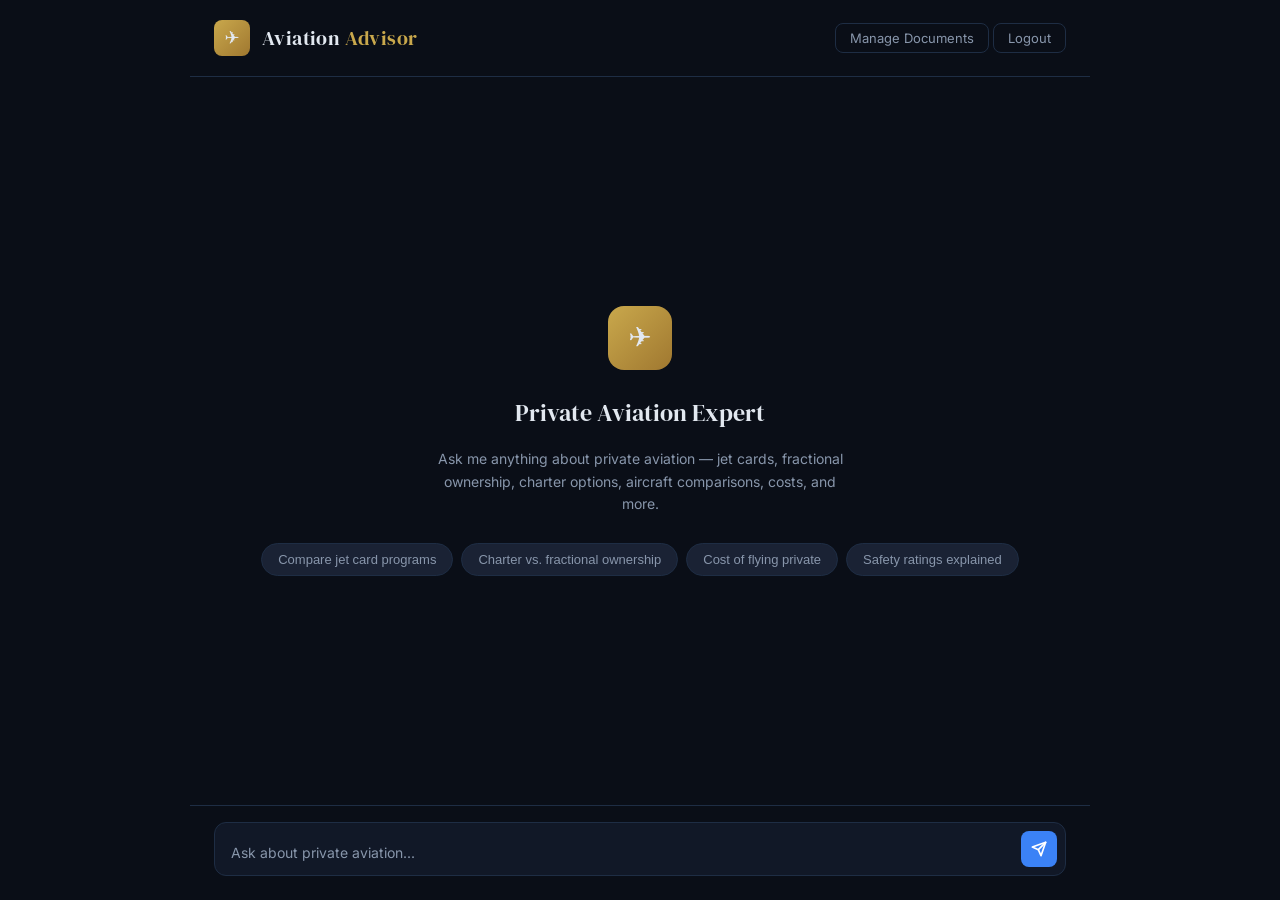
<file: static/index.html>
<!DOCTYPE html>
<html lang="en">
<head>
    <meta charset="UTF-8">
    <meta name="viewport" content="width=device-width, initial-scale=1.0">
    <title>Aviation Advisor</title>
    <link rel="preconnect" href="https://fonts.googleapis.com">
    <link href="https://fonts.googleapis.com/css2?family=DM+Serif+Display&family=Inter:wght@400;500;600&display=swap" rel="stylesheet">
    <link rel="stylesheet" href="/static/style.css">
</head>
<body>
    <div class="app-shell">
        <header class="header">
            <div class="header-brand">
                <div class="header-icon">&#9992;</div>
                <h1>Aviation <span>Advisor</span></h1>
            </div>
            <nav class="header-nav">
                <a href="/admin">Manage Documents</a>
                <a href="/logout">Logout</a>
            </nav>
        </header>

        <div class="chat-area" id="chatArea">
            <div class="welcome" id="welcome">
                <div class="welcome-icon">&#9992;</div>
                <h2>Private Aviation Expert</h2>
                <p>Ask me anything about private aviation — jet cards, fractional ownership, charter options, aircraft comparisons, costs, and more.</p>
                <div class="welcome-suggestions">
                    <button class="suggestion-chip" onclick="askSuggestion(this)">Compare jet card programs</button>
                    <button class="suggestion-chip" onclick="askSuggestion(this)">Charter vs. fractional ownership</button>
                    <button class="suggestion-chip" onclick="askSuggestion(this)">Cost of flying private</button>
                    <button class="suggestion-chip" onclick="askSuggestion(this)">Safety ratings explained</button>
                </div>
            </div>
        </div>

        <div class="input-area">
            <div class="input-wrapper">
                <textarea id="messageInput" placeholder="Ask about private aviation..." rows="1"
                    onkeydown="handleKeydown(event)" oninput="autoResize(this)"></textarea>
                <button class="send-btn" id="sendBtn" onclick="sendMessage()" title="Send">
                    <svg width="16" height="16" viewBox="0 0 24 24" fill="none" stroke="currentColor" stroke-width="2.5" stroke-linecap="round" stroke-linejoin="round">
                        <line x1="22" y1="2" x2="11" y2="13"></line>
                        <polygon points="22 2 15 22 11 13 2 9 22 2"></polygon>
                    </svg>
                </button>
            </div>
        </div>
    </div>

    <script>
    const chatArea = document.getElementById('chatArea');
    const messageInput = document.getElementById('messageInput');
    const sendBtn = document.getElementById('sendBtn');
    const welcome = document.getElementById('welcome');

    let conversationHistory = [];
    let isStreaming = false;

    function autoResize(el) {
        el.style.height = 'auto';
        el.style.height = Math.min(el.scrollHeight, 120) + 'px';
    }

    function handleKeydown(e) {
        if (e.key === 'Enter' && !e.shiftKey) {
            e.preventDefault();
            sendMessage();
        }
    }

    function askSuggestion(btn) {
        messageInput.value = btn.textContent;
        sendMessage();
    }

    function addMessage(role, content) {
        if (welcome) welcome.remove();

        const div = document.createElement('div');
        div.className = `message ${role}`;

        const avatar = document.createElement('div');
        avatar.className = 'message-avatar';
        avatar.innerHTML = role === 'user' ? '&#128100;' : '&#9992;';

        const contentDiv = document.createElement('div');
        contentDiv.className = 'message-content';
        contentDiv.innerHTML = formatContent(content);

        div.appendChild(avatar);
        div.appendChild(contentDiv);
        chatArea.appendChild(div);
        chatArea.scrollTop = chatArea.scrollHeight;

        return contentDiv;
    }

    function formatContent(text) {
        // Convert markdown-like formatting to HTML
        let html = text
            .replace(/\*\*(.*?)\*\*/g, '<strong>$1</strong>')
            .replace(/\*(.*?)\*/g, '<em>$1</em>')
            .replace(/`(.*?)`/g, '<code>$1</code>');

        // Handle lists
        const lines = html.split('\n');
        let result = [];
        let inList = false;

        for (const line of lines) {
            const trimmed = line.trim();
            if (trimmed.match(/^[-•]\s/)) {
                if (!inList) { result.push('<ul>'); inList = true; }
                result.push('<li>' + trimmed.replace(/^[-•]\s/, '') + '</li>');
            } else if (trimmed.match(/^\d+\.\s/)) {
                if (!inList) { result.push('<ol>'); inList = true; }
                result.push('<li>' + trimmed.replace(/^\d+\.\s/, '') + '</li>');
            } else {
                if (inList) {
                    result.push(inList ? '</ul>' : '</ol>');
                    inList = false;
                }
                if (trimmed) result.push('<p>' + trimmed + '</p>');
            }
        }
        if (inList) result.push('</ul>');

        return result.join('');
    }

    function showTyping() {
        if (welcome) welcome.remove();

        const div = document.createElement('div');
        div.className = 'message assistant';
        div.id = 'typingMessage';

        const avatar = document.createElement('div');
        avatar.className = 'message-avatar';
        avatar.innerHTML = '&#9992;';

        const contentDiv = document.createElement('div');
        contentDiv.className = 'message-content';
        contentDiv.id = 'streamContent';
        contentDiv.innerHTML = '<div class="typing-indicator"><span></span><span></span><span></span></div>';

        div.appendChild(avatar);
        div.appendChild(contentDiv);
        chatArea.appendChild(div);
        chatArea.scrollTop = chatArea.scrollHeight;

        return contentDiv;
    }

    async function sendMessage() {
        const text = messageInput.value.trim();
        if (!text || isStreaming) return;

        isStreaming = true;
        sendBtn.disabled = true;
        messageInput.value = '';
        messageInput.style.height = 'auto';

        addMessage('user', text);
        const streamDiv = showTyping();

        try {
            const response = await fetch('/api/chat', {
                method: 'POST',
                headers: { 'Content-Type': 'application/json' },
                body: JSON.stringify({
                    message: text,
                    history: conversationHistory.slice(-6)
                })
            });

            if (response.status === 401) {
                streamDiv.innerHTML = '<p>Session expired. Please refresh the page.</p>';
                isStreaming = false;
                sendBtn.disabled = false;
                return;
            }

            const reader = response.body.getReader();
            const decoder = new TextDecoder();
            let fullText = '';
            let started = false;

            while (true) {
                const { done, value } = await reader.read();
                if (done) break;

                const chunk = decoder.decode(value, { stream: true });
                const lines = chunk.split('\n');

                for (const line of lines) {
                    if (line.startsWith('data: ')) {
                        const data = line.slice(6);
                        if (data === '[DONE]') continue;

                        try {
                            const parsed = JSON.parse(data);
                            if (!started) {
                                started = true;
                                streamDiv.innerHTML = '';
                            }
                            fullText += parsed.text;
                            streamDiv.innerHTML = formatContent(fullText);
                            chatArea.scrollTop = chatArea.scrollHeight;
                        } catch (e) {}
                    }
                }
            }

            // Store in conversation history
            conversationHistory.push({ role: 'user', content: text });
            conversationHistory.push({ role: 'assistant', content: fullText });

        } catch (err) {
            streamDiv.innerHTML = '<p>Connection error. Please try again.</p>';
        }

        isStreaming = false;
        sendBtn.disabled = false;
        messageInput.focus();
    }
    </script>
</body>
</html>
</file>
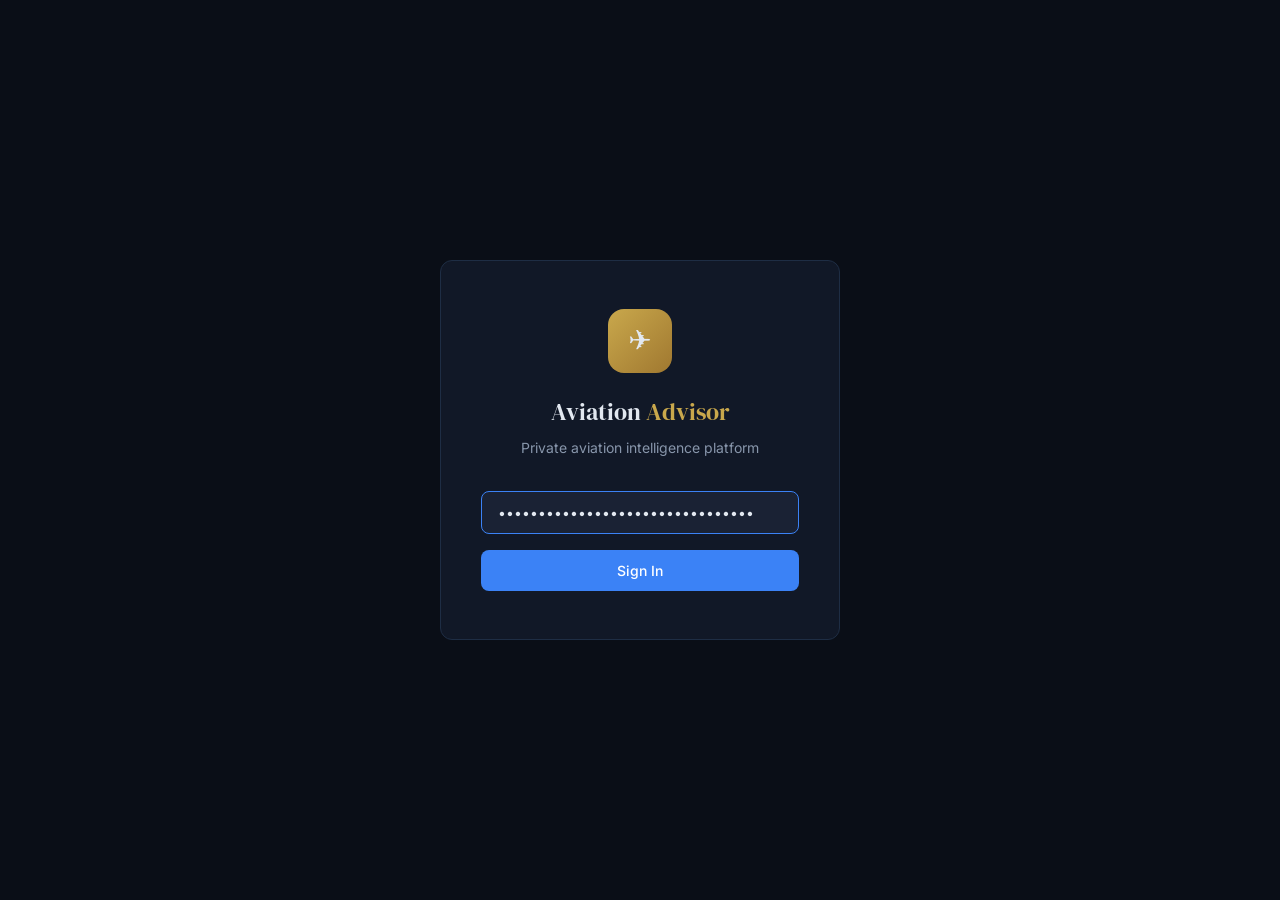
<file: static/login.html>
<!DOCTYPE html>
<html lang="en">
<head>
    <meta charset="UTF-8">
    <meta name="viewport" content="width=device-width, initial-scale=1.0">
    <title>Aviation Advisor — Login</title>
    <link rel="preconnect" href="https://fonts.googleapis.com">
    <link href="https://fonts.googleapis.com/css2?family=DM+Serif+Display&family=Inter:wght@400;500;600&display=swap" rel="stylesheet">
    <link rel="stylesheet" href="/static/style.css">
    <style>
        .login-shell {
            min-height: 100vh;
            display: flex;
            align-items: center;
            justify-content: center;
            padding: 24px;
        }

        .login-card {
            background: var(--surface);
            border: 1px solid var(--border);
            border-radius: var(--radius);
            padding: 48px 40px;
            width: 100%;
            max-width: 400px;
            text-align: center;
        }

        .login-icon {
            width: 64px;
            height: 64px;
            background: linear-gradient(135deg, var(--gold), #a07830);
            border-radius: 16px;
            display: flex;
            align-items: center;
            justify-content: center;
            font-size: 28px;
            margin: 0 auto 20px;
        }

        .login-card h1 {
            font-family: var(--font-serif);
            font-size: 24px;
            font-weight: 400;
            margin-bottom: 6px;
        }

        .login-card h1 span {
            color: var(--gold);
        }

        .login-subtitle {
            color: var(--text-muted);
            font-size: 14px;
            margin-bottom: 32px;
        }

        .login-form {
            display: flex;
            flex-direction: column;
            gap: 16px;
        }

        .login-form input[type="password"] {
            background: var(--surface-2);
            border: 1px solid var(--border);
            border-radius: 8px;
            padding: 12px 16px;
            color: var(--text);
            font-family: var(--font);
            font-size: 14px;
            outline: none;
            transition: border-color 0.2s;
        }

        .login-form input[type="password"]:focus {
            border-color: var(--accent);
        }

        .login-form button {
            background: var(--accent);
            border: none;
            border-radius: 8px;
            padding: 12px;
            color: white;
            font-family: var(--font);
            font-size: 14px;
            font-weight: 500;
            cursor: pointer;
            transition: background 0.2s;
        }

        .login-form button:hover {
            background: var(--accent-hover);
        }

        .login-error {
            color: var(--danger);
            font-size: 13px;
            display: none;
        }

        .login-error.visible {
            display: block;
        }
    </style>
</head>
<body>
    <div class="login-shell">
        <div class="login-card">
            <div class="login-icon">&#9992;</div>
            <h1>Aviation <span>Advisor</span></h1>
            <p class="login-subtitle">Private aviation intelligence platform</p>

            <div id="error" class="login-error">Invalid password. Please try again.</div>

            <form class="login-form" method="POST" action="/login">
                <input type="password" name="password" id="password" placeholder="Enter password" value="h3isHgNfyB-Xpt0eb9D25PwiRl8cTdfq" autofocus>
                <button type="submit">Sign In</button>
            </form>
        </div>
    </div>

    <script>
    // Show error if redirected with ?error
    if (window.location.search.includes('error=1')) {
        document.getElementById('error').classList.add('visible');
    }
    </script>
</body>
</html>
</file>
<file: static/style.css>
*, *::before, *::after { box-sizing: border-box; margin: 0; padding: 0; }

:root {
    --bg: #0a0e17;
    --surface: #111827;
    --surface-2: #1a2234;
    --border: #1e2d44;
    --text: #e2e8f0;
    --text-muted: #8896ab;
    --accent: #3b82f6;
    --accent-hover: #2563eb;
    --accent-soft: rgba(59, 130, 246, 0.1);
    --gold: #c9a84c;
    --success: #10b981;
    --danger: #ef4444;
    --radius: 12px;
    --font: 'Inter', system-ui, -apple-system, sans-serif;
    --font-serif: 'DM Serif Display', Georgia, serif;
}

body {
    font-family: var(--font);
    background: var(--bg);
    color: var(--text);
    min-height: 100vh;
    line-height: 1.6;
}

/* --- Layout --- */
.app-shell {
    display: flex;
    flex-direction: column;
    height: 100vh;
    max-width: 900px;
    margin: 0 auto;
}

/* --- Header --- */
.header {
    padding: 20px 24px;
    border-bottom: 1px solid var(--border);
    display: flex;
    align-items: center;
    justify-content: space-between;
    flex-shrink: 0;
}

.header-brand {
    display: flex;
    align-items: center;
    gap: 12px;
}

.header-icon {
    width: 36px;
    height: 36px;
    background: linear-gradient(135deg, var(--gold), #a07830);
    border-radius: 8px;
    display: flex;
    align-items: center;
    justify-content: center;
    font-size: 18px;
}

.header h1 {
    font-family: var(--font-serif);
    font-size: 20px;
    font-weight: 400;
    letter-spacing: 0.02em;
    color: var(--text);
}

.header h1 span {
    color: var(--gold);
}

.header-nav a {
    color: var(--text-muted);
    text-decoration: none;
    font-size: 13px;
    padding: 6px 14px;
    border: 1px solid var(--border);
    border-radius: 8px;
    transition: all 0.2s;
}

.header-nav a:hover {
    color: var(--text);
    border-color: var(--accent);
    background: var(--accent-soft);
}

/* --- Chat Area --- */
.chat-area {
    flex: 1;
    overflow-y: auto;
    padding: 24px;
    display: flex;
    flex-direction: column;
    gap: 20px;
}

.chat-area::-webkit-scrollbar { width: 6px; }
.chat-area::-webkit-scrollbar-track { background: transparent; }
.chat-area::-webkit-scrollbar-thumb { background: var(--border); border-radius: 3px; }

.message {
    display: flex;
    gap: 12px;
    max-width: 85%;
    animation: fadeIn 0.3s ease;
}

.message.user { align-self: flex-end; flex-direction: row-reverse; }
.message.assistant { align-self: flex-start; }

.message-avatar {
    width: 32px;
    height: 32px;
    border-radius: 8px;
    display: flex;
    align-items: center;
    justify-content: center;
    font-size: 14px;
    flex-shrink: 0;
    margin-top: 2px;
}

.message.user .message-avatar {
    background: var(--accent);
}

.message.assistant .message-avatar {
    background: linear-gradient(135deg, var(--gold), #a07830);
}

.message-content {
    padding: 12px 16px;
    border-radius: var(--radius);
    font-size: 14px;
    line-height: 1.7;
}

.message.user .message-content {
    background: var(--accent);
    color: white;
    border-bottom-right-radius: 4px;
}

.message.assistant .message-content {
    background: var(--surface-2);
    border: 1px solid var(--border);
    border-bottom-left-radius: 4px;
}

.message-content p { margin-bottom: 8px; }
.message-content p:last-child { margin-bottom: 0; }
.message-content ul, .message-content ol { margin: 8px 0; padding-left: 20px; }
.message-content li { margin-bottom: 4px; }
.message-content strong { color: var(--gold); font-weight: 600; }
.message-content code {
    background: rgba(0,0,0,0.3);
    padding: 2px 6px;
    border-radius: 4px;
    font-size: 13px;
}

/* --- Welcome --- */
.welcome {
    flex: 1;
    display: flex;
    flex-direction: column;
    align-items: center;
    justify-content: center;
    text-align: center;
    gap: 16px;
    padding: 40px;
}

.welcome-icon {
    width: 64px;
    height: 64px;
    background: linear-gradient(135deg, var(--gold), #a07830);
    border-radius: 16px;
    display: flex;
    align-items: center;
    justify-content: center;
    font-size: 28px;
    margin-bottom: 8px;
}

.welcome h2 {
    font-family: var(--font-serif);
    font-size: 24px;
    font-weight: 400;
    color: var(--text);
}

.welcome p {
    color: var(--text-muted);
    font-size: 14px;
    max-width: 420px;
}

.welcome-suggestions {
    display: flex;
    flex-wrap: wrap;
    gap: 8px;
    margin-top: 12px;
    justify-content: center;
}

.suggestion-chip {
    background: var(--surface-2);
    border: 1px solid var(--border);
    color: var(--text-muted);
    padding: 8px 16px;
    border-radius: 20px;
    font-size: 13px;
    cursor: pointer;
    transition: all 0.2s;
}

.suggestion-chip:hover {
    border-color: var(--gold);
    color: var(--gold);
    background: rgba(201, 168, 76, 0.08);
}

/* --- Input Area --- */
.input-area {
    padding: 16px 24px 24px;
    border-top: 1px solid var(--border);
    flex-shrink: 0;
}

.input-wrapper {
    display: flex;
    gap: 10px;
    align-items: flex-end;
    background: var(--surface);
    border: 1px solid var(--border);
    border-radius: var(--radius);
    padding: 8px 8px 8px 16px;
    transition: border-color 0.2s;
}

.input-wrapper:focus-within {
    border-color: var(--accent);
}

.input-wrapper textarea {
    flex: 1;
    background: transparent;
    border: none;
    color: var(--text);
    font-family: var(--font);
    font-size: 14px;
    line-height: 1.5;
    resize: none;
    outline: none;
    max-height: 120px;
    min-height: 24px;
    padding: 4px 0;
}

.input-wrapper textarea::placeholder {
    color: var(--text-muted);
}

.send-btn {
    width: 36px;
    height: 36px;
    background: var(--accent);
    border: none;
    border-radius: 8px;
    color: white;
    cursor: pointer;
    display: flex;
    align-items: center;
    justify-content: center;
    transition: background 0.2s;
    flex-shrink: 0;
}

.send-btn:hover { background: var(--accent-hover); }
.send-btn:disabled { opacity: 0.4; cursor: not-allowed; }

/* --- Typing Indicator --- */
.typing-indicator {
    display: flex;
    gap: 4px;
    padding: 4px 0;
}

.typing-indicator span {
    width: 6px;
    height: 6px;
    background: var(--text-muted);
    border-radius: 50%;
    animation: bounce 1.4s infinite ease-in-out;
}

.typing-indicator span:nth-child(2) { animation-delay: 0.16s; }
.typing-indicator span:nth-child(3) { animation-delay: 0.32s; }

@keyframes bounce {
    0%, 80%, 100% { transform: scale(0.6); opacity: 0.4; }
    40% { transform: scale(1); opacity: 1; }
}

@keyframes fadeIn {
    from { opacity: 0; transform: translateY(8px); }
    to { opacity: 1; transform: translateY(0); }
}

/* --- Admin Page --- */
.admin-shell {
    max-width: 800px;
    margin: 0 auto;
    padding: 24px;
    min-height: 100vh;
}

.admin-section {
    background: var(--surface);
    border: 1px solid var(--border);
    border-radius: var(--radius);
    padding: 24px;
    margin-bottom: 20px;
}

.admin-section h2 {
    font-family: var(--font-serif);
    font-size: 18px;
    font-weight: 400;
    margin-bottom: 16px;
    color: var(--text);
}

/* Upload */
.upload-zone {
    border: 2px dashed var(--border);
    border-radius: var(--radius);
    padding: 40px;
    text-align: center;
    cursor: pointer;
    transition: all 0.2s;
    color: var(--text-muted);
    font-size: 14px;
}

.upload-zone:hover, .upload-zone.dragover {
    border-color: var(--accent);
    background: var(--accent-soft);
    color: var(--text);
}

.upload-zone input[type="file"] {
    display: none;
}

.upload-zone .icon {
    font-size: 32px;
    margin-bottom: 8px;
}

.upload-progress {
    margin-top: 16px;
    display: none;
}

.upload-progress.active { display: block; }

.progress-bar {
    height: 4px;
    background: var(--surface-2);
    border-radius: 2px;
    overflow: hidden;
    margin-bottom: 8px;
}

.progress-bar-fill {
    height: 100%;
    background: var(--accent);
    border-radius: 2px;
    transition: width 0.3s;
    width: 0%;
}

/* Document List */
.doc-list {
    display: flex;
    flex-direction: column;
    gap: 8px;
}

.doc-item {
    display: flex;
    align-items: center;
    justify-content: space-between;
    padding: 12px 16px;
    background: var(--surface-2);
    border-radius: 8px;
    border: 1px solid var(--border);
}

.doc-info {
    display: flex;
    align-items: center;
    gap: 12px;
}

.doc-icon {
    width: 32px;
    height: 32px;
    background: rgba(201, 168, 76, 0.15);
    border-radius: 6px;
    display: flex;
    align-items: center;
    justify-content: center;
    font-size: 14px;
}

.doc-name {
    font-size: 14px;
    color: var(--text);
}

.doc-chunks {
    font-size: 12px;
    color: var(--text-muted);
}

.doc-delete {
    background: none;
    border: 1px solid var(--border);
    color: var(--text-muted);
    padding: 6px 12px;
    border-radius: 6px;
    cursor: pointer;
    font-size: 12px;
    transition: all 0.2s;
}

.doc-delete:hover {
    border-color: var(--danger);
    color: var(--danger);
}

.stats-bar {
    display: flex;
    gap: 24px;
    padding: 12px 0;
    font-size: 13px;
    color: var(--text-muted);
}

.stats-bar strong {
    color: var(--gold);
    font-weight: 600;
}

.empty-state {
    text-align: center;
    padding: 24px;
    color: var(--text-muted);
    font-size: 14px;
}

/* Responsive */
@media (max-width: 640px) {
    .header { padding: 16px; }
    .chat-area { padding: 16px; }
    .input-area { padding: 12px 16px 16px; }
    .message { max-width: 95%; }
    .welcome-suggestions { flex-direction: column; }
    .admin-shell { padding: 16px; }
}
</file>
